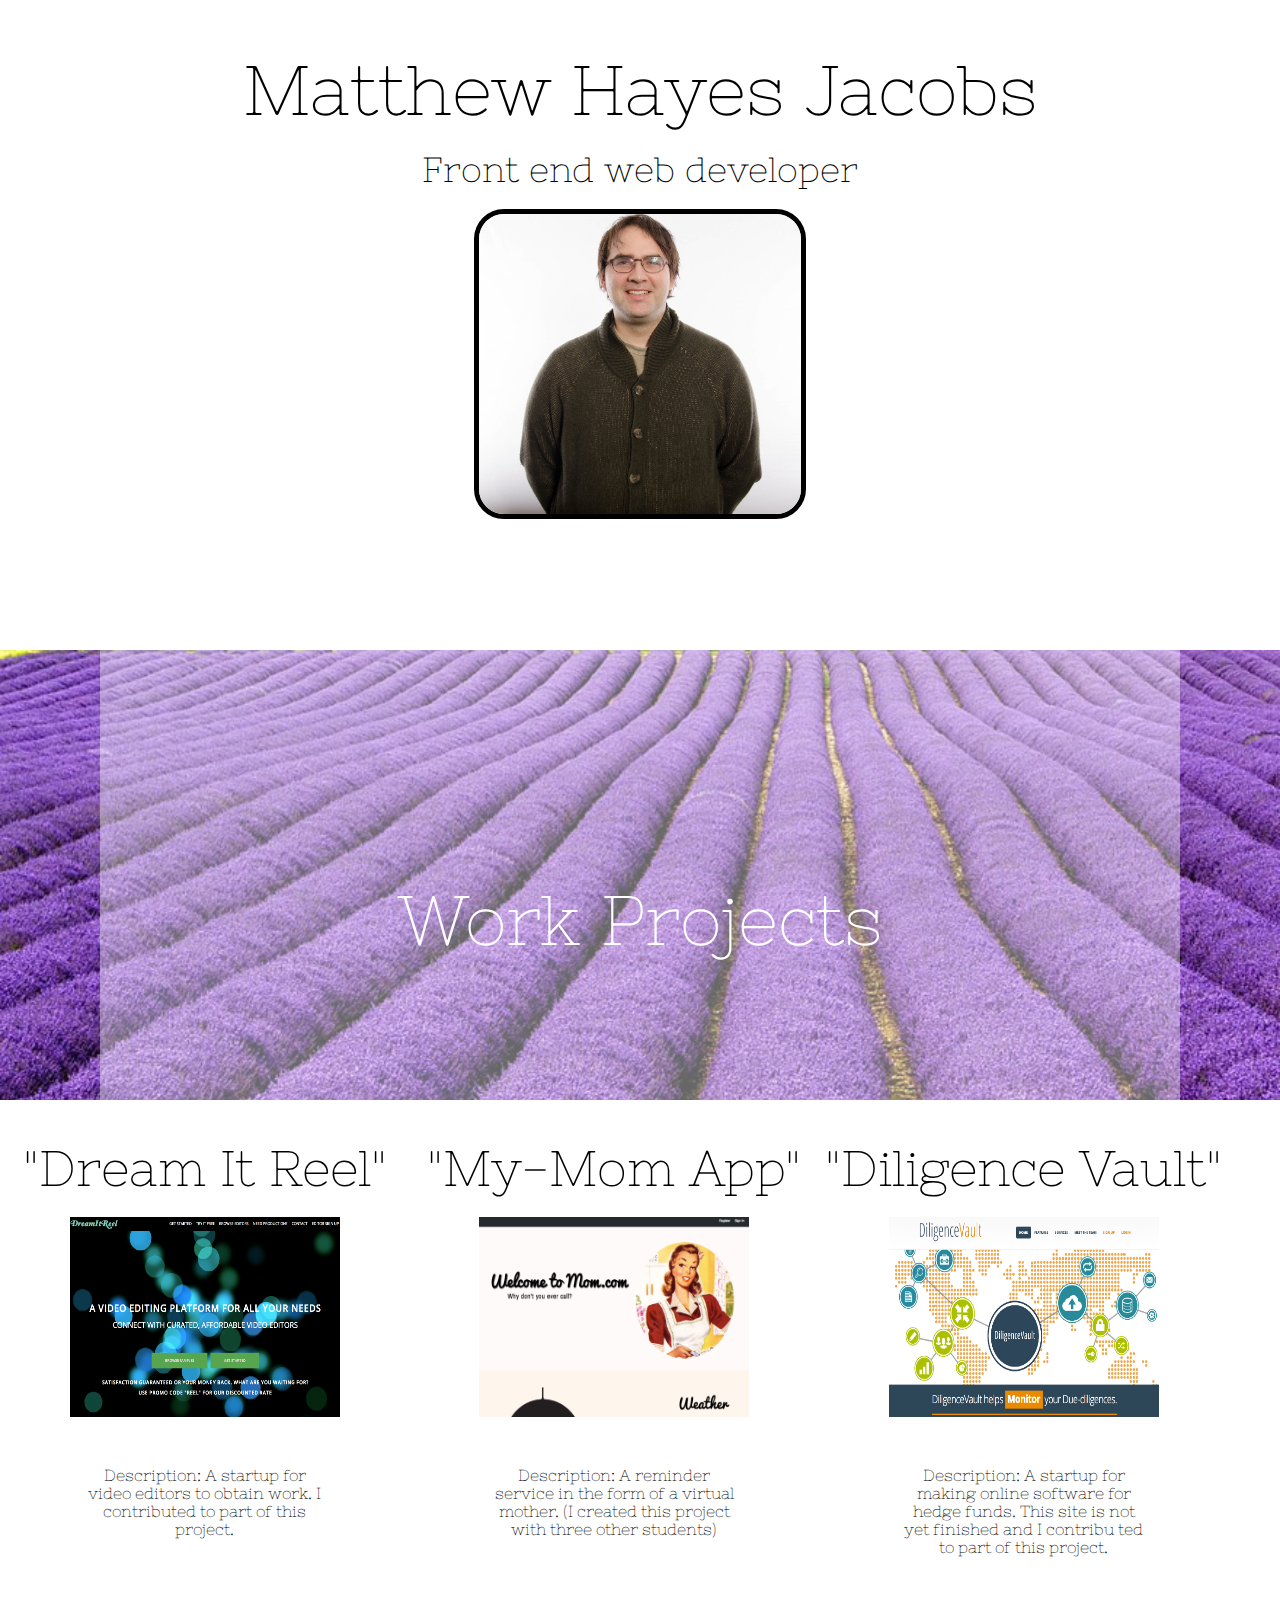
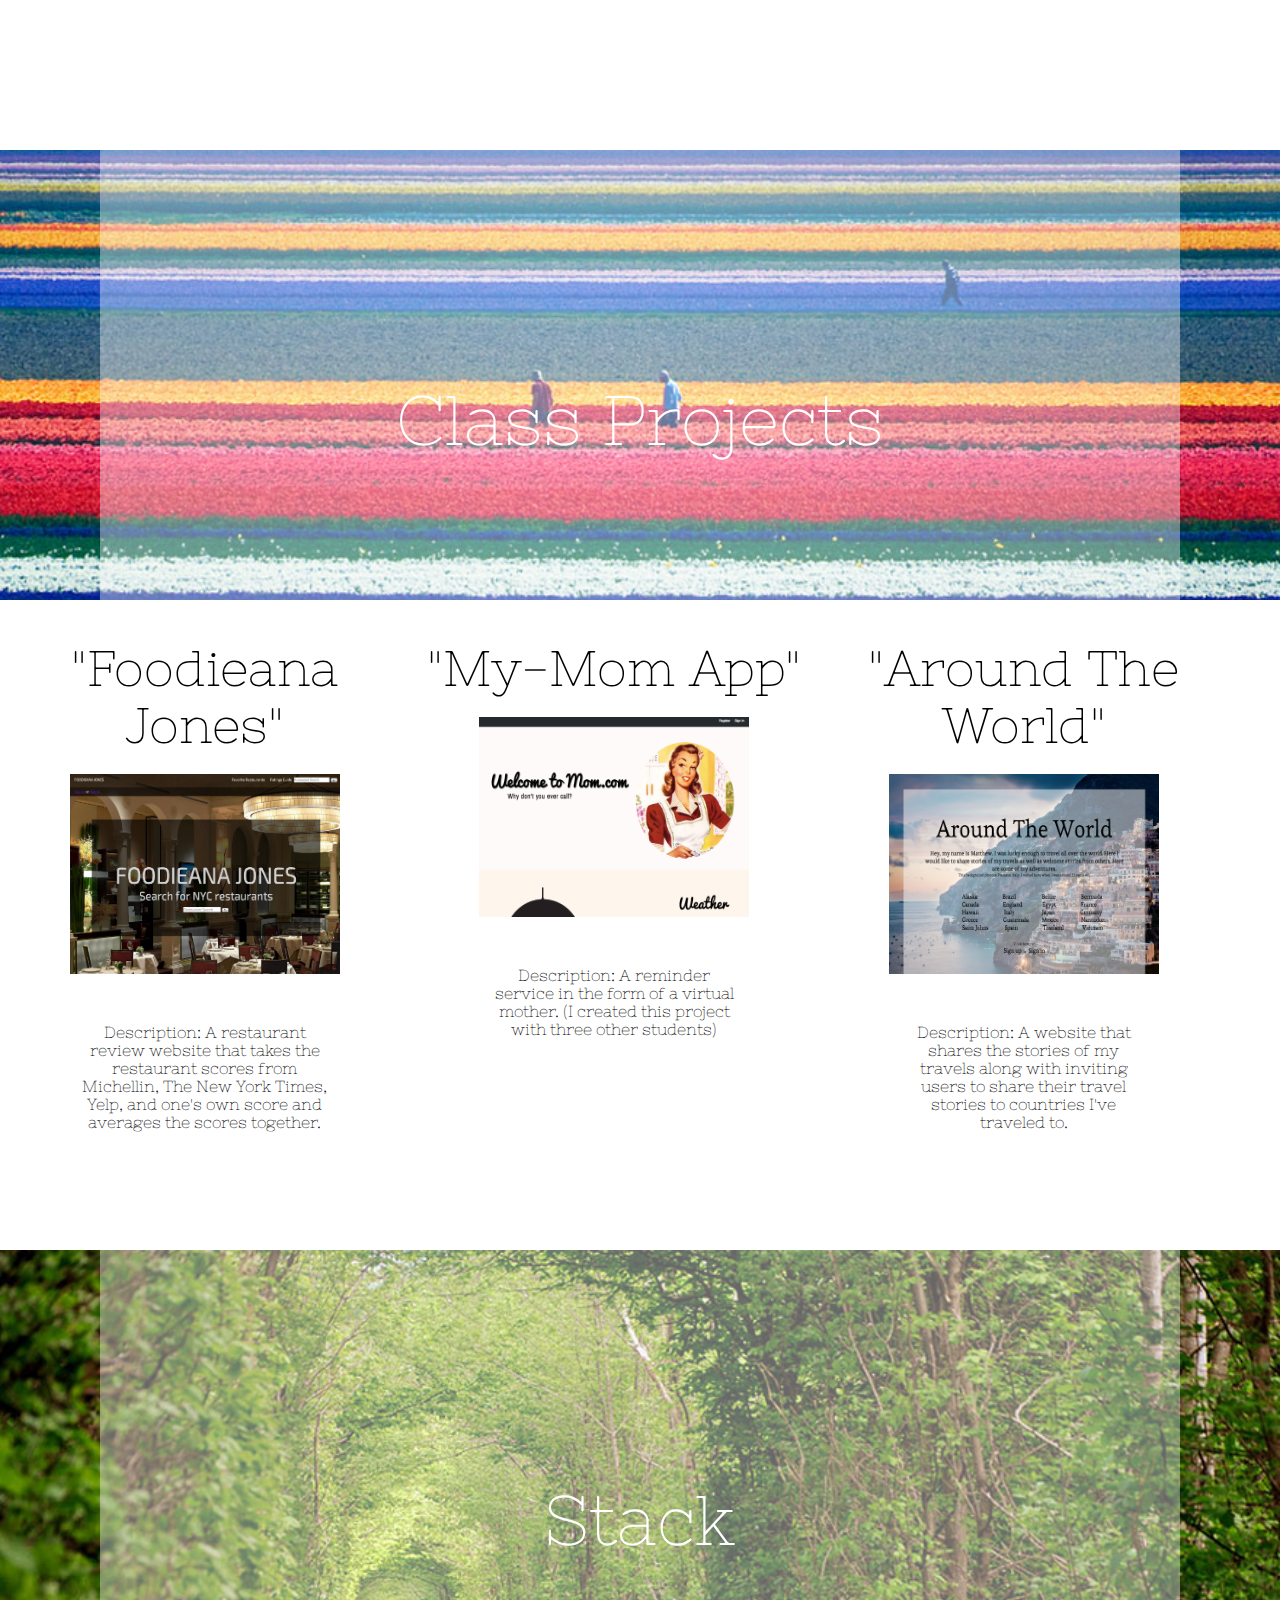
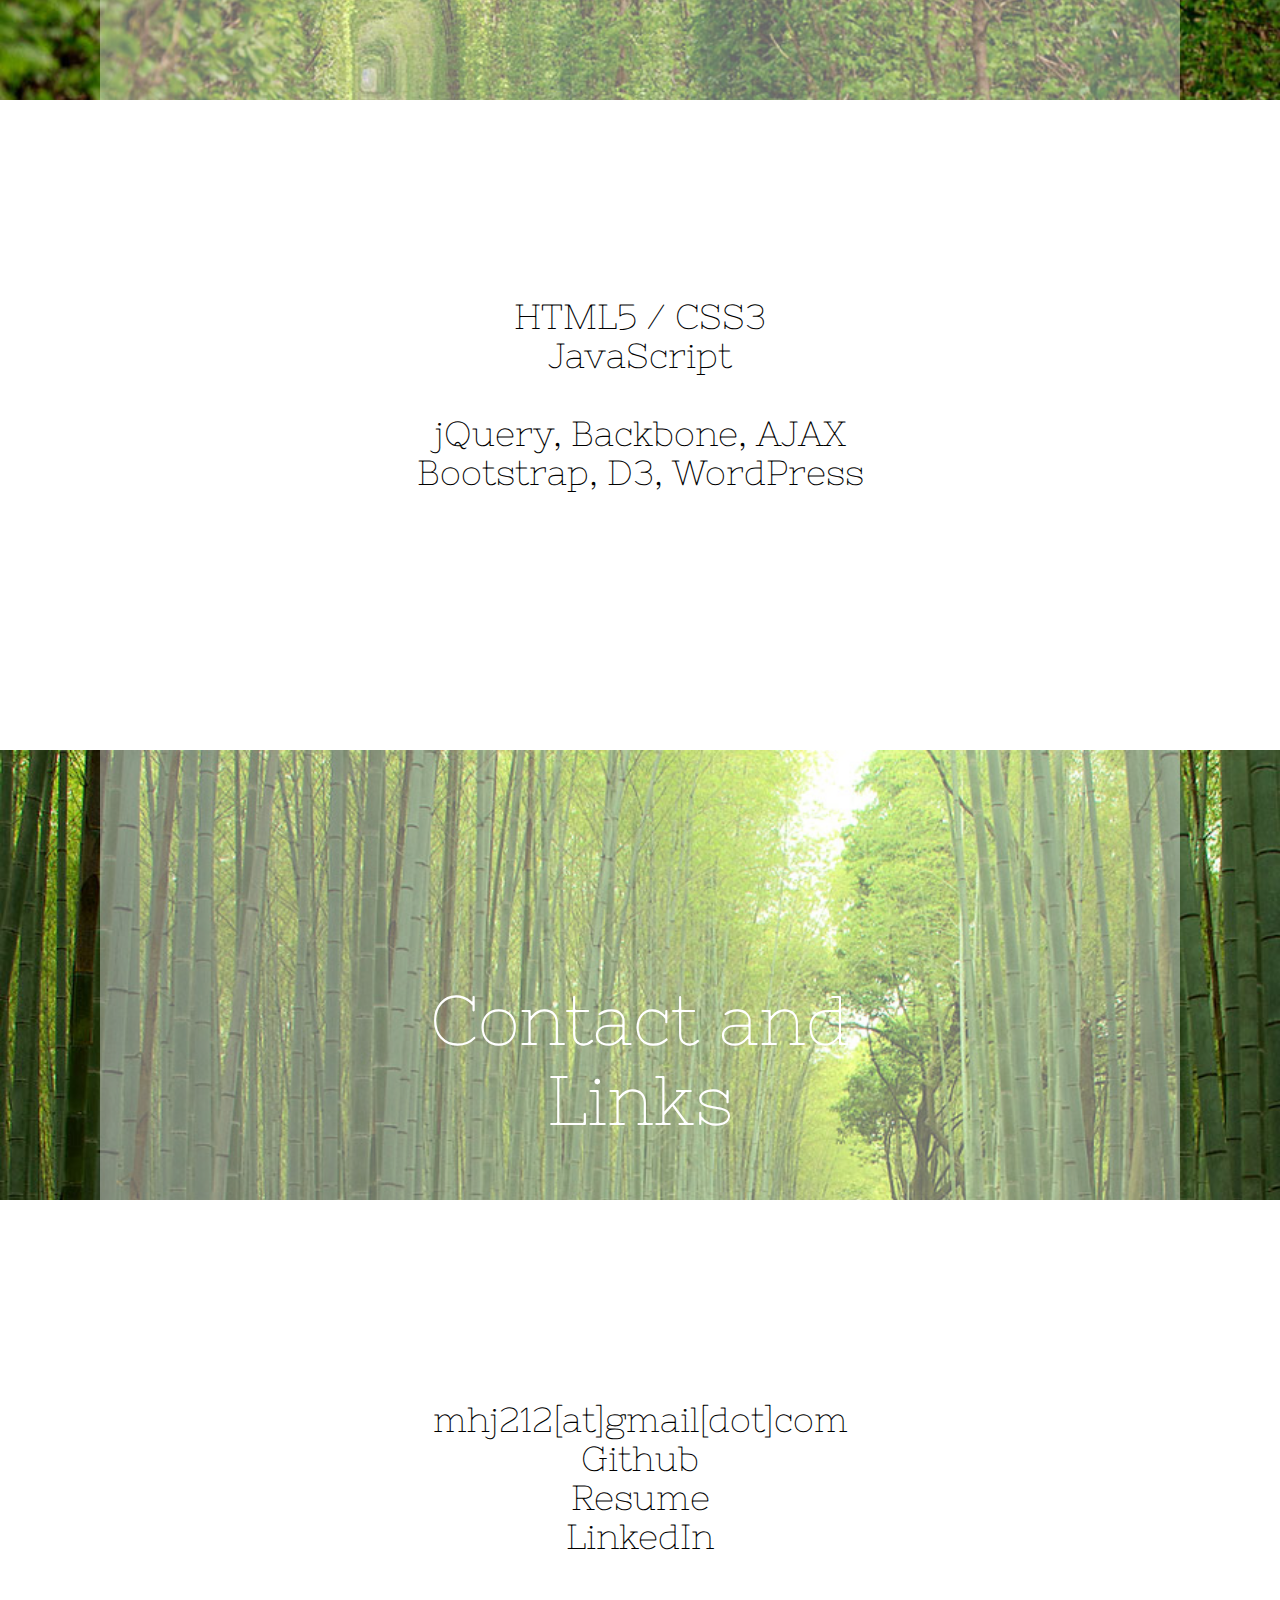
<file: index.html>
<!DOCTYPE html>
<html>
<head>
<link href='http://fonts.googleapis.com/css?family=Nixie+One' rel='stylesheet' type='text/css'>
<link rel="stylesheet" type="text/css" href="reset.css">
<link rel="stylesheet" type="text/css" href="styles.css">
<link rel="stylesheet" type="text/css" href="animate.css">
	<title></title>
</head>
<body>

    <div class="header" id="sticky">
    </div>

    <ul class="parallax">
      <li>
        <div class="top-main">
         <div class="text-main animated fadeInLeft">
           <h1>Matthew Hayes Jacobs</h1>
           <h2>Front end web developer </h2>
           
          <!-- <img src="images/matthew28-2.JPG"> -->
          <img src="images/mhjheadshot.jpg">
         
           
         </div><!-- text main-->
         </div><!-- top-main -->
      </li>
      <li>
        <div class="parallax-background photo1">
          <div class="trans-box">
            <h1>Work Projects</h1>
                <h2></h2>
          </div>


        </div><!-- photo 2 -->
       
      </li>
      <li>
        <div class="parallax-background">
          <div class="layer-3">
          <div class="fj">
            <a target="_blank" href="http://main.dreamitreel.com/"><h1>"Dream It Reel"</h1></a>
               
                <a target="_blank" href="http://safe-chamber-6922.herokuapp.com/"><img src="images/DreamItReelSS.png"></a>
                    <p>Description:  A startup for video editors to obtain work. I contributed to part of this project.</p>                     
               </div><!-- fj -->
               <div class="fj">
                    <a target="_blank" href="http://my-mom.herokuapp.com/"><h1>"My-Mom App"</h1></a>
               
                    <a target="_blank" href="http://my-mom.herokuapp.com/"><img src="images/my-mom-mainpage.png"></a>
                    <p>Description:  A reminder service in the form of a virtual mother. (I created this project with three other students)</p>   
               </div><!-- mom --> 
            <div class="fj">
                    <a target="_blank" href="http://aroundtheworld.herokuapp.com"><h1>"Diligence Vault"</h1></a>

              <a target="_blank" href="http://diligencevault.azurewebsites.net/index-3.html"><img src="images/DVSS.png"></a>
                     <p>Description: A startup for making online software for hedge funds.  This site is not yet finished and I contribu ted to part of this project.</p>
              </div> <!-- atw -->
          </div><!-- layer-3 -->


        </div><!--parallax background -->
      </li>
      <li>
        <div class="parallax-background photo2">
          <div class="trans-box">
            <h1>Class Projects</h1>
                <h2></h2>
          </div>


        </div><!-- photo 2 -->
       
      </li>
      <li>
        <div class="parallax-background">
          <div class="layer-3">
          <div class="fj">
            <a target="_blank" href="http://safe-chamber-6922.herokuapp.com/"><h1>"Foodieana Jones"</h1></a>
               
                <a target="_blank" href="http://safe-chamber-6922.herokuapp.com/"><img src="images/fj-mainpage.png"></a>
                    <p>Description:  A restaurant review website that takes the restaurant scores from Michellin, The New York Times, Yelp, and one's own score and averages the scores together.</p>                     
               </div><!-- fj -->
               <div class="fj">
                    <a target="_blank" href="http://my-mom.herokuapp.com/"><h1>"My-Mom App"</h1></a>
               
                    <a target="_blank" href="http://my-mom.herokuapp.com/"><img src="images/my-mom-mainpage.png"></a>
                    <p>Description:  A reminder service in the form of a virtual mother. (I created this project with three other students)</p>   
               </div><!-- mom --> 
            <div class="fj">
                    <a target="_blank" href="http://aroundtheworld.herokuapp.com"><h1>"Around The World"</h1></a>

              <a target="_blank" href="http://aroundtheworld.herokuapp.com"><img src="images/ATWscreenshot.png"></a>
                     <p>Description: A website that shares the stories of my travels along with inviting users to share their travel stories to countries I've traveled to.</p>
              </div> <!-- atw -->
          </div><!-- layer-3 -->


        </div><!--parallax background -->
      </li>
      <li>
        <div class="parallax-background photo6">
        	<div class="trans-box">
        		<h1>Stack</h1>
                <h2></h2>
        	</div>
        </div>
      </li>
      <li>
        <div class="parallax-background">
        <div class="stack">
        <br><br><br>
           <h3>HTML5 / CSS3</h3>
           <h3>JavaScript</h3>
           
           <br>
           <h3>jQuery, Backbone, AJAX</h3>
           <h3>Bootstrap, D3, WordPress</h3>
        </div><!-- stack -->
        </div>
      </li>
      <li>
        <div class="parallax-background photo5">
        	<div class="trans-box">
            <div id="CaL">
        		<h1>Contact and Links</h1>
            </div>
        	</div>
      </li>
      <li>
        <div class="parallax-background">
          <div class="text-contact">
      
            <h2><a href="mailto:mhj212@gmail.com">mhj212[at]gmail[dot]com</a></h2>
            <h2><a target="_blank" href="https://github.com/mhj212">Github</a></h2>
            <h2><a target="_blank" href="/mhj-resume.pdf">Resume</a></h2>
            <h2><a target="_blank" href="http://www.linkedin.com/pub/matthew-jacobs/90/617/a76">LinkedIn</a></h2>
          </div><!-- text contact -->
        </div>
      </li>
    </ul>
  
     <script src="jquery-1.10.2.min.js"></script>
     <script src="main.js"></script>


</body>
</html>
</file>
<file: styles.css>
/* Parallax */
.parallax-background {
  height: 700px;
}

.sticky{
  position:fixed;
  top:0;
  left: 0;
  width:100%;
  z-index: 1; 
  opacity: .75;
}

ul li {
  list-style: none;
  overflow: hidden;
  height: 550px;
  position:relative;
}

.photo2 {
  background-image:url('images/TulipFieldsinNetherlands.jpg');
  background-size: cover;

}

@media (max-width: 945px){
  .photo2, .photo6, .photo5 {
    width: 945px;
  }  
}


.photo1 {
  background-image:url('images/LavenderFieldsUKandFrance2.jpg');
  background-size: cover;
 }

 .photo6 {
  background-image:url('images/TunnelofLoveUkraine.jpg');
  background-size: cover;
}

.photo4 {
  background-image:url('images/ShibazakuraFlowersTakinoueParkJapan.jpg');
  background-size: cover;
  }

 .photo5 {
  background-image:url('images/BambooForestJapan.jpg');
  background-size: cover;
}

.photo3 {
  background-image:url('images/WisteriaFlowerTunnelinJapan.jpg');
  background-size: cover;
  }






/* main page */

.top-main {
	width: 100%;
}

@media (max-width: 838px) {
  .top-main {
    width: 830px;
   
  }
}


.text-main h1 { 
  padding: 50px 0px 0px 0px;
  text-align: center;
  font-size: 70px;
  font-family: 'Nixie One', cursive;
  	
 }

 .text-main h2 {
  text-align: center;
  font-size: 35px;
  font-family: 'Nixie One', cursive;
  padding: 20px;

 }


 .top-main img {
 	  border: 5px solid black;
      border-radius: 30px;
      height: 300px;
      margin-left: auto;
      margin-right: auto;
      display: block;

 }


.trans-box{
	margin: 100px;
	padding: 200px;
	background: rgba(255,255,255,0.4);
	text-align: center;
}

.trans-box h1 {
  color: white;
  padding: 30px;
  text-align: center;
  font-size: 70px;
  font-family: 'Nixie One', cursive;
}
.trans-box h2 {
  color: white;
  padding: 10px;
  text-align: center;
  font-size: 45px;
  font-family: 'Nixie One', cursive;
}

.layer-3 {
  height: 1000px;
  padding-top: 40px;
	margin: 0 auto;
   
}
.layer-3 h1 {
  color: black;
  padding: 0px 0px 0px 0px;
  text-align: center;
  font-size: 50px;
  font-family: 'Nixie One', cursive;

}

.layer-3 h1:hover {
	color: gray;
}
.layer-3 a {
	text-decoration: none;	
}



.fj {
	text-align: center;
	width: 32%;
	float: left;
}

@media (max-width: 915px) {
  .layer-3 {
    width: 900px;
   
  }
}

@media (max-width: 1300px) {
  #CaL {
    width: 100%;
   
  }
}



.fj img {

	width: 270px;
	height: 200px;
	padding: 20px;
}


.fj p {
	text-align: center;
	padding: 25px;
	width: 60%;
	color: black;
	margin: 0 auto;
	
	/*float: right;*/
    font-family: 'Nixie One', cursive;
}


.stack {
  color: black;

  text-align: center;
  font-size: 35px;
  font-family: 'Nixie One', cursive;
  padding: 80px;	
}




.text-contact {
  padding: 200px;
}

.text-contact h1 {
  color: black;
  padding: 20px;
  text-align: center;
  font-size: 70px;
  font-family: 'Nixie One', cursive;
  padding: 100px;
}

.text-contact a {
  text-decoration: none;
  color: black;
  padding: 20px;
  text-align: center;
  font-size: 35px;
  font-family: 'Nixie One', cursive;
  padding: 20px;
}

.text-contact h2 {
	text-align: center;
}

.text-contact a:hover{
	color: gray;
}
</file>
